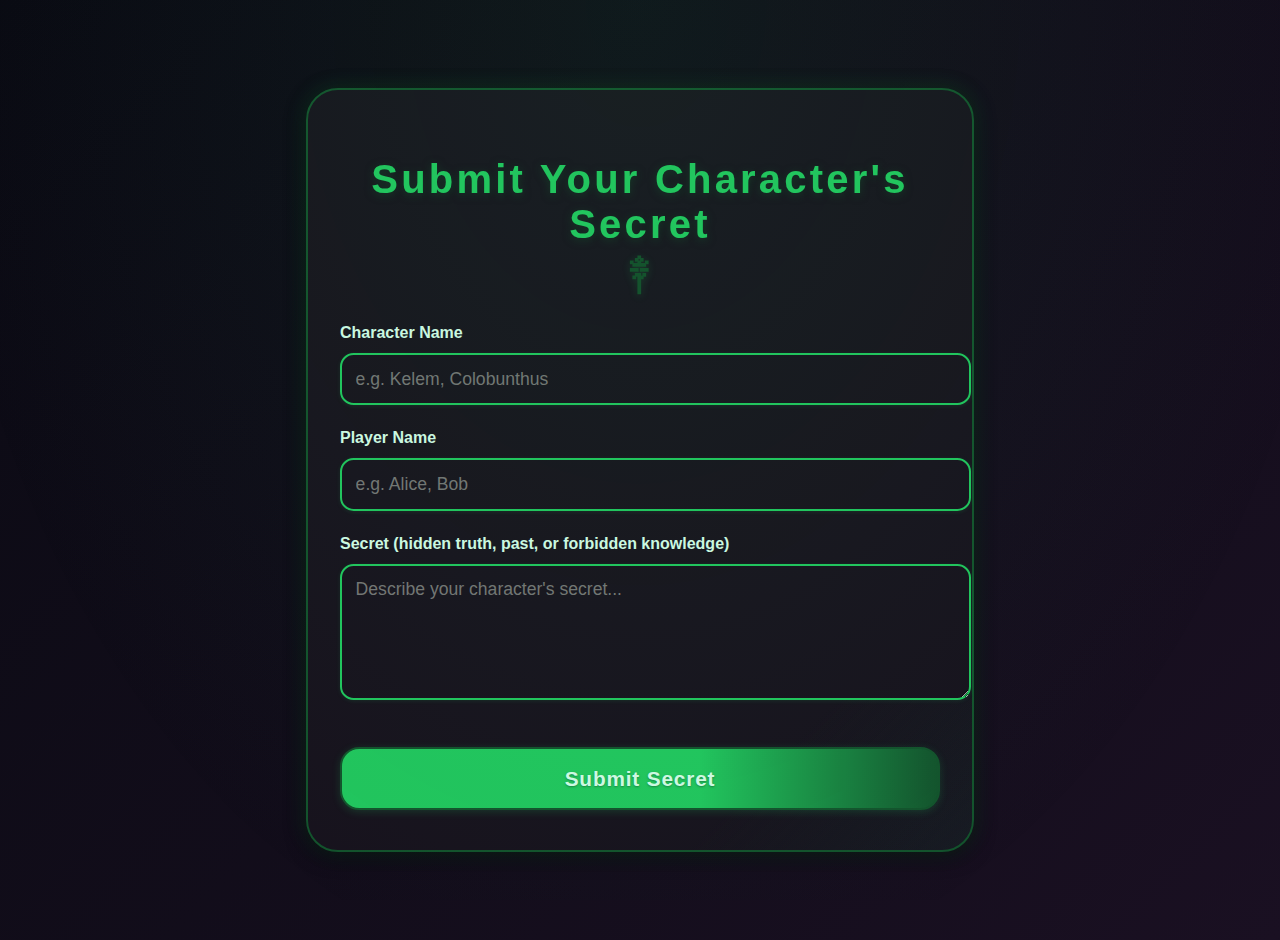
<file: secret-form.html>
<!DOCTYPE html>
<html lang="en">
<head>
    <meta charset="UTF-8">
    <meta name="viewport" content="width=device-width, initial-scale=1.0">
    <title>Character Secret Submission</title>
    <link rel="stylesheet" href="style.css">
    <style>
        .secret-form-container {
            max-width: 600px;
            margin: 3rem auto;
            background: linear-gradient(135deg, #18131e 80%, #22c55e11 100%);
            border-radius: 2rem;
            box-shadow: 0 0 20px 2px #22c55e22, 0 4px 20px #000a;
            padding: 2.5rem 2rem;
            border: 2px solid #14532d;
        }
        .secret-form-container h1 {
            font-size: 2.5rem;
            color: #22c55e;
            text-align: center;
            margin-bottom: 1.5rem;
            letter-spacing: 0.08em;
            text-shadow: 0 2px 8px #14532d88;
        }
        .secret-form-container label {
            display: block;
            margin-bottom: 0.7rem;
            font-weight: 600;
            color: #d1fae5;
        }
        .secret-form-container input,
        .secret-form-container textarea {
            width: 100%;
            padding: 0.85rem;
            border-radius: 0.85rem;
            border: 2px solid #22c55e;
            background-color: #18131e;
            color: #d1fae5;
            margin-bottom: 1.5rem;
            font-size: 1.1rem;
            box-shadow: 0 1px 4px #22c55e22;
            transition: border 0.2s, box-shadow 0.2s, background 0.2s;
        }
        .secret-form-container input:focus,
        .secret-form-container textarea:focus {
            border: 2px solid #14532d;
            box-shadow: 0 0 0 2px #22c55e55;
            outline: none;
            background: #1a2e22;
        }
        .secret-form-container button {
            display: block;
            width: 100%;
            padding: 1.1rem 1.5rem;
            background: linear-gradient(90deg, #22c55e 60%, #14532d 100%);
            color: #d1fae5;
            font-size: 1.3rem;
            font-weight: 900;
            border: none;
            border-radius: 1.2rem;
            cursor: pointer;
            transition: background 0.2s, transform 0.2s, box-shadow 0.2s, color 0.2s;
            margin-top: 1.2rem;
            box-shadow: 0 2px 8px #22c55e33;
            letter-spacing: 0.04em;
            text-shadow: 0 1px 2px #14532d88;
            border: 2px solid #14532d;
        }
        .secret-form-container button:hover {
            background: linear-gradient(90deg, #14532d 60%, #22c55e 100%);
            color: #22c55e;
            transform: scale(1.03) translateY(-1px);
            box-shadow: 0 4px 16px #22c55e55;
            border-color: #22c55e;
        }
        .secret-form-success {
            color: #22c55e;
            background: #18131e;
            border: 2px solid #22c55e;
            border-radius: 1rem;
            padding: 1.2rem;
            margin-top: 1.5rem;
            text-align: center;
            font-size: 1.15rem;
        }
    </style>
</head>
<body>
    <div class="secret-form-container">
        <h1>Submit Your Character's Secret</h1>
        <form id="secretForm" autocomplete="off">
            <label for="characterName">Character Name</label>
            <input type="text" id="characterName" name="characterName" required placeholder="e.g. Kelem, Colobunthus">

            <label for="playerName">Player Name</label>
            <input type="text" id="playerName" name="playerName" required placeholder="e.g. Alice, Bob">

            <label for="secret">Secret (hidden truth, past, or forbidden knowledge)</label>
            <textarea id="secret" name="secret" rows="5" required placeholder="Describe your character's secret..."></textarea>

            <button type="submit">Submit Secret</button>
        </form>
        <div id="secretSuccess" class="secret-form-success" style="display:none;">
            Secret submitted! You may now close this page.
        </div>
    </div>
    <script>
        document.getElementById('secretForm').addEventListener('submit', function(e) {
            e.preventDefault();
            // For your use: copy the data from the console or localStorage
            const data = {
                characterName: document.getElementById('characterName').value.trim(),
                playerName: document.getElementById('playerName').value.trim(),
                secret: document.getElementById('secret').value.trim()
            };
            // Save to localStorage for manual collection
            let allSecrets = JSON.parse(localStorage.getItem('eve_of_ruin_secrets') || '[]');
            allSecrets.push(data);
            localStorage.setItem('eve_of_ruin_secrets', JSON.stringify(allSecrets));
            document.getElementById('secretForm').reset();
            document.getElementById('secretSuccess').style.display = '';
        });
    </script>
</file>
<file: style.css>
body {
    font-family: 'Segoe UI', 'Arial', sans-serif;
    background: linear-gradient(135deg, #0a0a13 0%, #1a1022 100%), url('https://www.transparenttextures.com/patterns/diamond-upholstery.png');
    background-blend-mode: multiply;
    color: #e2e8f0;
    display: flex;
    justify-content: center;
    align-items: flex-start;
    min-height: 100vh;
    padding: 2rem;
    box-sizing: border-box;
    position: relative;
    overflow-x: hidden;
}
body::before {
    content: "";
    position: fixed;
    inset: 0;
    background: radial-gradient(ellipse at 50% 0%, rgba(34,197,94,0.08) 0%, transparent 80%);
    pointer-events: none;
    z-index: 0;
    animation: mist 12s infinite alternate;
}
@keyframes mist {
    0% { filter: blur(0.5px); opacity: 0.5; }
    100% { filter: blur(1.5px); opacity: 0.7; }
}
.container {
    background: linear-gradient(135deg, #101c13 80%, #1a2e22 100%);
    padding: 2.5rem 2rem;
    border-radius: 2rem;
    box-shadow: 0 0 24px 2px #22c55e22, 0 4px 20px #000a;
    max-width: 900px;
    width: 100%;
    margin-top: 2rem;
    border: 2px solid #14532d;
    position: relative;
    z-index: 1;
    overflow: hidden;
}
.container::before {
    content: "";
    position: absolute;
    inset: 0;
    pointer-events: none;
    border-radius: 2rem;
    box-shadow: 0 0 30px 4px #22c55e22 inset, 0 0 0 2px #14532d33 inset;
    z-index: 0;
}
.container::after {
    content: "✟";
    position: absolute;
    top: -2.2rem; left: 50%;
    transform: translateX(-50%);
    font-size: 3.5rem;
    color: #22c55e;
    text-shadow: 0 0 12px #22c55e55;
    pointer-events: none;
    z-index: 2;
    opacity: 0.7;
}
h1 {
    font-size: 3.5rem; /* was 2.8rem */
    font-weight: 1100;
    color: #22c55e;
    text-align: center;
    margin-bottom: 1.5rem;
    letter-spacing: 0.08em;
    text-shadow: 0 2px 8px #14532d88;
    position: relative;
}
h1::after {
    content: "༒";
    display: block;
    font-size: 2.5rem; /* was 2rem */
    color: #14532d;
    margin: 0.5rem auto 0;
    text-shadow: 0 2px 8px #22c55e33;
}
h2 {
    font-size: 2.8rem; /* was 2.5rem */
    font-weight: 700;
    color: #22c55e;
    margin-top: 2.5rem;
    margin-bottom: 1.2rem;
    letter-spacing: 0.04em;
    text-shadow: 0 2px 8px #14532d88;
    border-bottom: 2px dashed #14532d;
    padding-bottom: 0.3rem;
    position: relative;
}
h2::before, h2::after {
    content: "✦";
    color: #14532d;
    margin: 0 0.5rem;
    font-size: 1.2rem;
    vertical-align: middle;
    text-shadow: 0 2px 8px #22c55e33;
}
p {
    line-height: 1.7;
    margin-bottom: 1rem;
    font-size: 1.08rem;
    color: #e2e8f0;
    text-shadow: 0 1px 2px #000a;
}
/* --- Quiz Intro --- */
#quiz-intro {
    background: linear-gradient(120deg, #14291a 80%, #22c55e22 100%);
    border: 2px solid #22c55e;
    box-shadow: 0 2px 10px #22c55e22;
    border-radius: 1.2rem;
    margin-bottom: 2rem;
    padding: 1.5rem 1rem;
    position: relative;
    overflow: hidden;
}
#quiz-intro::before {
    content: "༺༻";
    position: absolute;
    top: -1.2rem; left: 1.2rem;
    font-size: 1.7rem;
    color: #14532d;
    text-shadow: 0 2px 8px #22c55e33;
}

/* --- Input --- */
.player-name-input {
    width: 100%;
    padding: 0.85rem;
    border-radius: 0.85rem;
    border: 2px solid #22c55e;
    background-color: #18131e;
    color: #d1fae5;
    margin-bottom: 1.5rem;
    font-size: 1.1rem;
    box-shadow: 0 1px 4px #22c55e22;
    transition: border 0.2s, box-shadow 0.2s, background 0.2s;
}
.player-name-input:focus {
    border: 2px solid #14532d;
    box-shadow: 0 0 0 2px #22c55e55;
    outline: none;
    background: #1a2e22;
}
.player-name-input::placeholder {
    color: #6ee7b7;
    font-style: italic;
    opacity: 0.7;
}

/* --- Question Block --- */
.question-block {
    background: linear-gradient(120deg, #1a2e22 80%, #22c55e11 100%);
    padding: 1.7rem;
    border-radius: 1.2rem;
    margin-bottom: 1.7rem;
    box-shadow: 0 2px 10px #22c55e22, 0 0 0 1px #14532d inset;
    border: 2px solid #22c55e;
    position: relative;
    overflow: hidden;
}
.question-block::before {
    content: "☘";
    position: absolute;
    top: -1.2rem; left: 1.2rem;
    font-size: 1.7rem;
    color: #22c55e;
    text-shadow: 0 2px 8px #14532d33;
}

/* --- Option Label --- */
.option-label {
    display: flex;
    align-items: center;
    background: linear-gradient(90deg, #1a2e22 80%, #0e5227 100%);
    padding: 0.85rem 1.1rem;
    border-radius: 0.9rem;
    margin-bottom: 0.85rem;
    cursor: pointer;
    transition: background 0.2s, transform 0.2s, box-shadow 0.2s, color 0.2s;
    border: 1px solid #14532d;
    box-shadow: 0 1px 4px #22c55e22;
    font-size: 1.07rem;
    color: #e2e8f0;
    text-shadow: 0 1px 2px #000a;
}
.option-label:hover {
    background: linear-gradient(90deg, #186735 60%, #14532d 100%);
    color: #d1fae5;
    transform: scale(1.02) translateY(-1px);
    box-shadow: 0 2px 8px #22c55e33;
    border-color: #22c55e;
}
.option-label input[type="radio"] {
    margin-right: 0.85rem;
    accent-color: #22c55e;
    transform: scale(1.1);
}

/* --- Buttons --- */
.submit-button, .reset-button {
    display: block;
    width: 100%;
    padding: 1.1rem 1.5rem;
    background: linear-gradient(90deg, #22c55e 60%, #14532d 100%);
    color: #d1fae5;
    font-size: 1.3rem;
    font-weight: 900;
    border: none;
    border-radius: 1.2rem;
    cursor: pointer;
    transition: background 0.2s, transform 0.2s, box-shadow 0.2s, color 0.2s;
    margin-top: 2.2rem;
    box-shadow: 0 2px 8px #22c55e33;
    letter-spacing: 0.04em;
    text-shadow: 0 1px 2px #14532d88;
    border: 2px solid #14532d;
}
.submit-button:hover, .reset-button:hover {
    background: linear-gradient(90deg, #14532d 60%, #22c55e 100%);
    color: #22c55e;
    transform: scale(1.03) translateY(-1px);
    box-shadow: 0 4px 16px #22c55e55;
    border-color: #22c55e;
}

/* --- Results Section --- */
.results-section {
    background: linear-gradient(135deg, #18131e 80%, #22c55e11 100%);
    padding: 2.7rem;
    border-radius: 2rem;
    box-shadow: 0 0 20px 2px #22c55e22, 0 4px 20px #000a;
    text-align: center;
    border: 2px solid #14532d;
    position: relative;
    overflow: hidden;
}
.results-section h2 {
    color: #22c55e;
    font-size: 2.2rem;
    margin-bottom: 1.7rem;
    text-shadow: 0 2px 8px #14532d88;
}
.results-section .riddle-text {
    font-size: 1.25rem;
    line-height: 2;
    color: #d1fae5;
    background: linear-gradient(90deg, #1a2e22 80%, #22c55e22 100%);
    padding: 1.7rem;
    border-radius: 1.2rem;
    margin-bottom: 1.7rem;
    white-space: pre-wrap;
    text-align: center;
    border: 2px dashed #14532d;
    box-shadow: 0 1px 4px #22c55e22;
    position: relative;
    text-shadow: 0 1px 2px #14532d88;
}
.results-section .riddle-text::before {
    content: "⛧";
    display: block;
    font-size: 2.2rem;
    color: #22c55e;
    margin-bottom: 0.5rem;
    text-shadow: 0 2px 8px #22c55e33;
}

/* --- Custom Message Box --- */
#customMessageBox .bg-gray-800 {
    background: linear-gradient(120deg, #14291a 80%, #22c55e22 100%);
    border: 2px solid #22c55e;
    box-shadow: 0 2px 10px #22c55e22;
}
#customMessageBox h3 {
    color: #22c55e;
    text-shadow: 0 2px 8px #14532d88;
}
#customMessageBox button {
    background: linear-gradient(90deg, #22c55e 60%, #14532d 100%);
    color: #d1fae5;
    font-weight: 900;
    border-radius: 0.8rem;
    box-shadow: 0 2px 8px #22c55e33;
    transition: background 0.2s, box-shadow 0.2s, color 0.2s;
    border: 2px solid #14532d;
}
#customMessageBox button:hover {
    background: linear-gradient(90deg, #14532d 60%, #22c55e 100%);
    box-shadow: 0 4px 16px #22c55e55;
    color: #22c55e;
}

/* --- Language Specific Fonts --- */
:lang(en), *:lang(en) {
    font-family: 'Segoe UI', 'Arial', sans-serif;
}
:lang(th), *:lang(th) {
    font-family: 'Cinzel Decorative', 'Segoe UI', 'Arial', serif, sans-serif;
}
</file>
